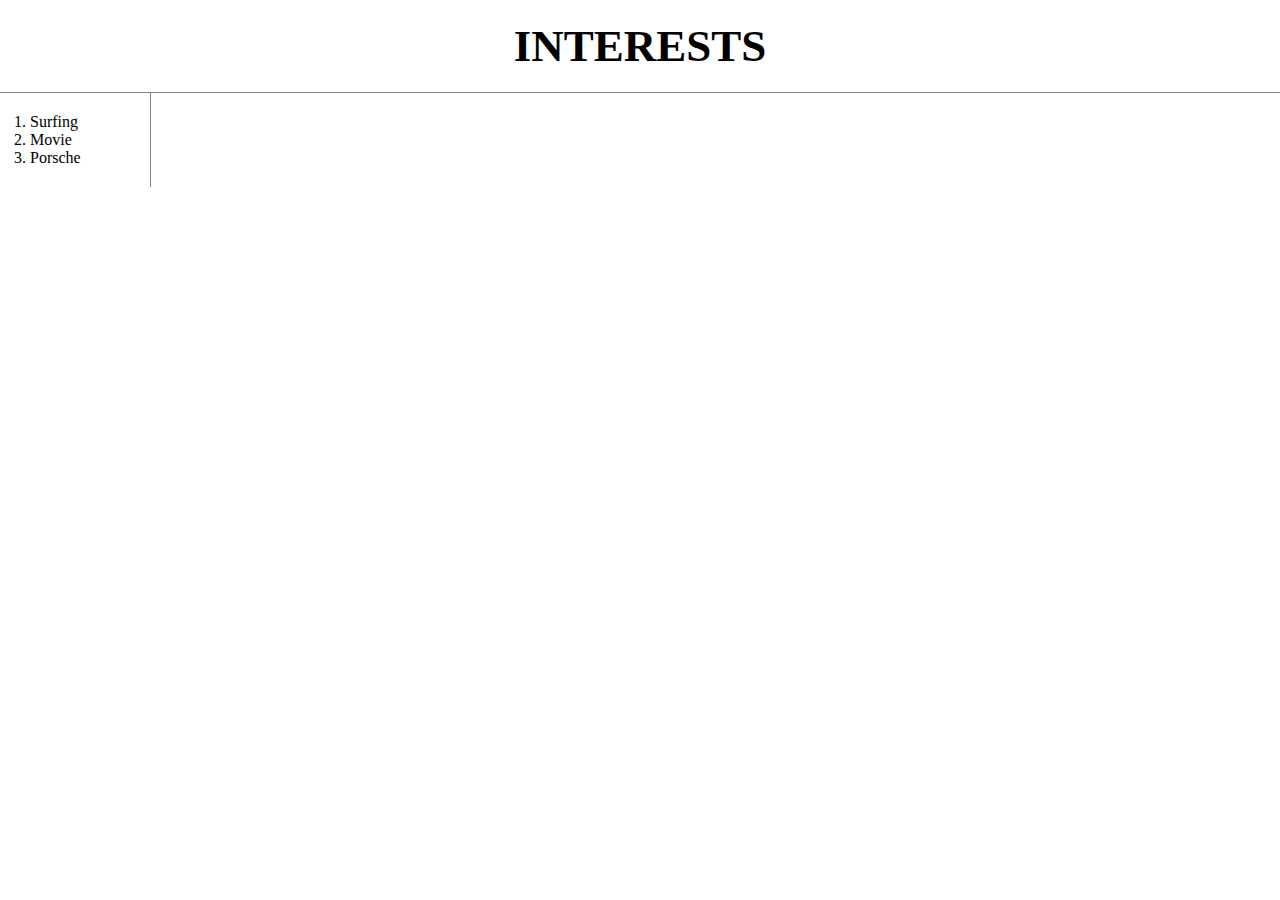
<file: index.html>
<!doctype html>
<html>
<head>
  <!-- Global site tag (gtag.js) - Google Analytics -->
  <script async src="https://www.googletagmanager.com/gtag/js?id=UA-176826557-1"></script>
  <script>
    window.dataLayer = window.dataLayer || [];
    function gtag(){dataLayer.push(arguments);}
    gtag('js', new Date());
    gtag('config', 'UA-176826557-1');
  </script>
<title>INTERSETS - Surfing</title>
<meta charset="utf-8">
<link rel="stylesheet" href="style.css">
</head>

<body>
  <h1><a href="index.html">INTERESTS</a></h1>
  <div id="grid">
    <ol>
      <li><a href="1.html">Surfing</a></li>
      <li><a href="2.html">Movie</a></li>
      <li><a href="3.html">Porsche</a></li>
    </ol>
  </div>

  <!--Start of Tawk.to Script-->
  <script type="text/javascript">
  var Tawk_API=Tawk_API||{}, Tawk_LoadStart=new Date();
  (function(){
  var s1=document.createElement("script"),s0=document.getElementsByTagName("script")[0];
  s1.async=true;
  s1.src='https://embed.tawk.to/5f4d0575f0e7167d000c3755/default';
  s1.charset='UTF-8';
  s1.setAttribute('crossorigin','*');
  s0.parentNode.insertBefore(s1,s0);
  })();
  </script>

  <div id="lv-container" data-id="city" data-uid="MTAyMC81MTQ1MC8yNzkzMQ==">
    	<script type="text/javascript">
       (function(d, s) {
           var j, e = d.getElementsByTagName(s)[0];

           if (typeof LivereTower === 'function') { return; }

           j = d.createElement(s);
           j.src = 'https://cdn-city.livere.com/js/embed.dist.js';
           j.async = true;

           e.parentNode.insertBefore(j, e);
       })(document, 'script');
    	</script>
    <noscript> 라이브리 댓글 작성을 위해 JavaScript를 활성화 해주세요</noscript>
    </div>
</body>
</html>
</file>
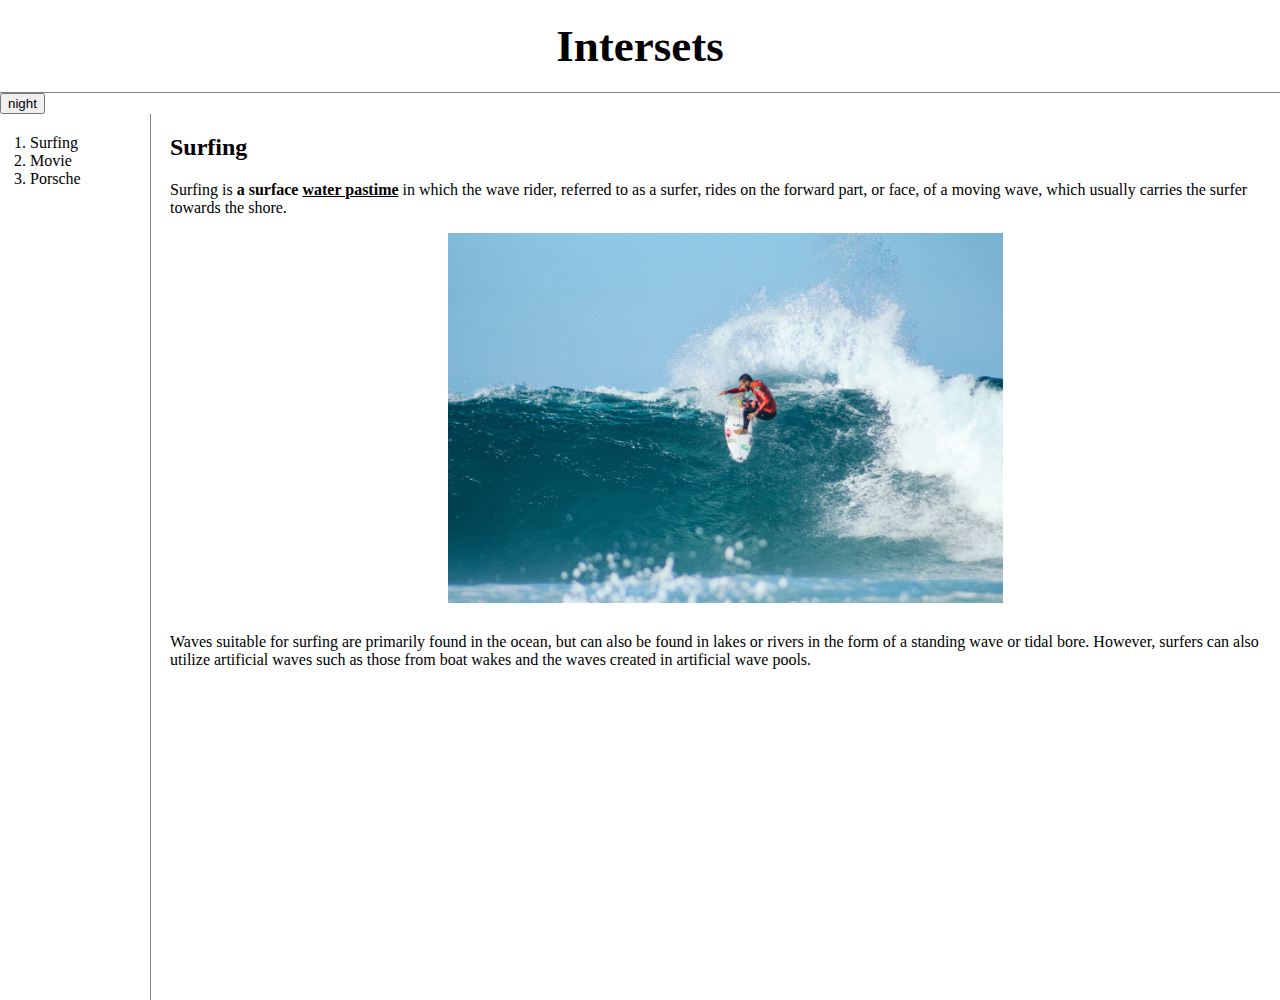
<file: 1.html>
<!doctype html>
<html>
<head>
<title>Interests - Surfing</title>
<meta charset="utf-8">
<script src="https://ajax.googleapis.com/ajax/libs/jquery/3.5.1/jquery.min.js"></script>
<script src="colors.js"></script>

<link rel="stylesheet" href="style.css">
</head>

<body>
  <h1><a href="index.html">Intersets</a></h1>
  <input id="nightday" type="button" value="night" onclick="
  nightdayhandler(this);
  ">
  <div id="grid">
    <ol>
      <li><a href="1.html">Surfing</a></li>
      <li><a href="2.html">Movie</a></li>
      <li><a href="3.html">Porsche</a></li>
    </ol>
    <div id="article">
    <h2>Surfing</h2>
    <p>Surfing is <strong>a surface <u>water pastime</u></strong> in which the wave rider, referred to as a surfer, rides on the forward part, or face, of a moving wave, which usually carries the surfer towards the shore.
    </p>
    <img src="surfing.jpg" width="50%" class="center">
    <p style="margin-top:30px;"><a href="https://www.windfinder.com/#9/38.1691/129.2514" target="_blank" title="real-time waves">Waves</a> suitable for surfing are primarily found in the ocean, but can also be found in lakes or rivers in the form of a standing wave or tidal bore. However, surfers can also utilize artificial waves such as those from boat wakes and the waves created in artificial wave pools.</p>

  <!동영상기능>
    <iframe width="560" height="315" src="https://www.youtube.com/embed/W7h-Yho8EB0" class="center" frameborder="0" allow="accelerometer; autoplay; encrypted-media; gyroscope; picture-in-picture" allowfullscreen></iframe>
  </div>
</div>

</body>
</html>
</file>
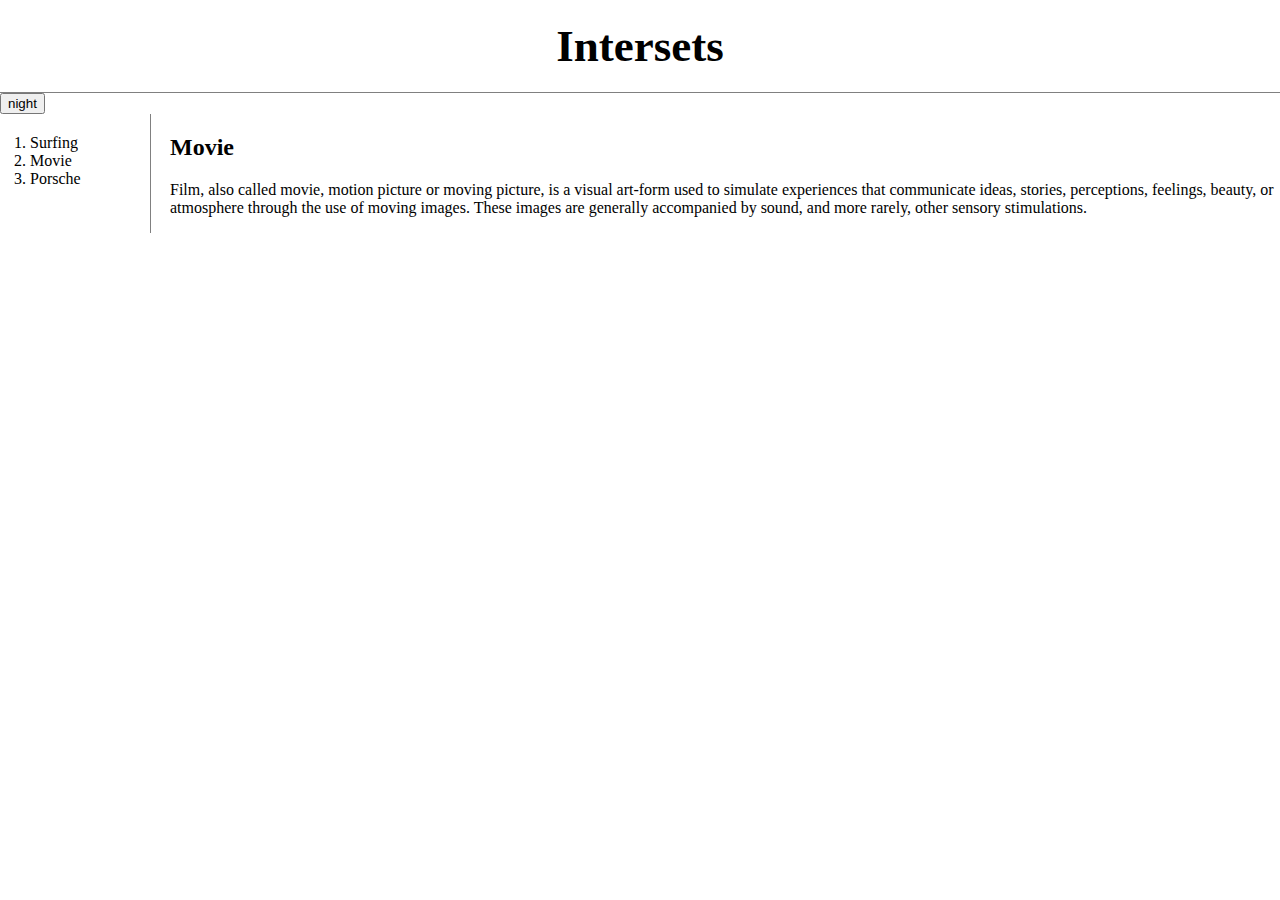
<file: 2.html>
<!doctype html>
<html>
<head>
<title>Interests - Surfing</title>
<meta charset="utf-8">
<script src="https://ajax.googleapis.com/ajax/libs/jquery/3.5.1/jquery.min.js"></script>
<script src="colors.js"></script>

<link rel="stylesheet" href="style.css">
</head>

<body>
  <h1><a href="index.html">Intersets</a></h1>
  <input id="nightday" type="button" value="night" onclick="
  nightdayhandler(this);
  ">
  <div id="grid">
    <ol>
      <li><a href="1.html">Surfing</a></li>
      <li><a href="2.html">Movie</a></li>
      <li><a href="3.html">Porsche</a></li>
    </ol>
    <div id="article">
      <h2>Movie</h2>
      <p>
        Film, also called movie, motion picture or moving picture, is a visual art-form used to simulate experiences that communicate ideas, stories, perceptions, feelings, beauty, or atmosphere through the use of moving images. These images are generally accompanied by sound, and more rarely, other sensory stimulations.
      </p>
    </div>
  </div>
</body>
</html>
</file>
<file: style.css>
body {
  margin:0px;
}

h1 {
  font-size:45px;
  text-align:center;
  border-bottom:1px solid gray;
  margin:0px;
  padding:20px;
}
ol {
  border-right:1px solid gray;
  width:100px;
  margin:0px;
  padding:20px;
}
a {
  color:black;
  text-decoration: none;
}
.center {
  display:block;
  margin-left: auto;
  margin-right: auto;
}
#grid {
  display:grid;
  grid-template-columns: 150px 1fr;
}
#grid ol {
  padding-left:30px;
}
#grid #article {
  padding-left:20px;
}
@media(max-width:600px) {
  #grid {
    display:block;
  }
  ol {
    border-right:none;
  }
  h1 {
    text-align:center;
    border-bottom: none;
  }
</file>
